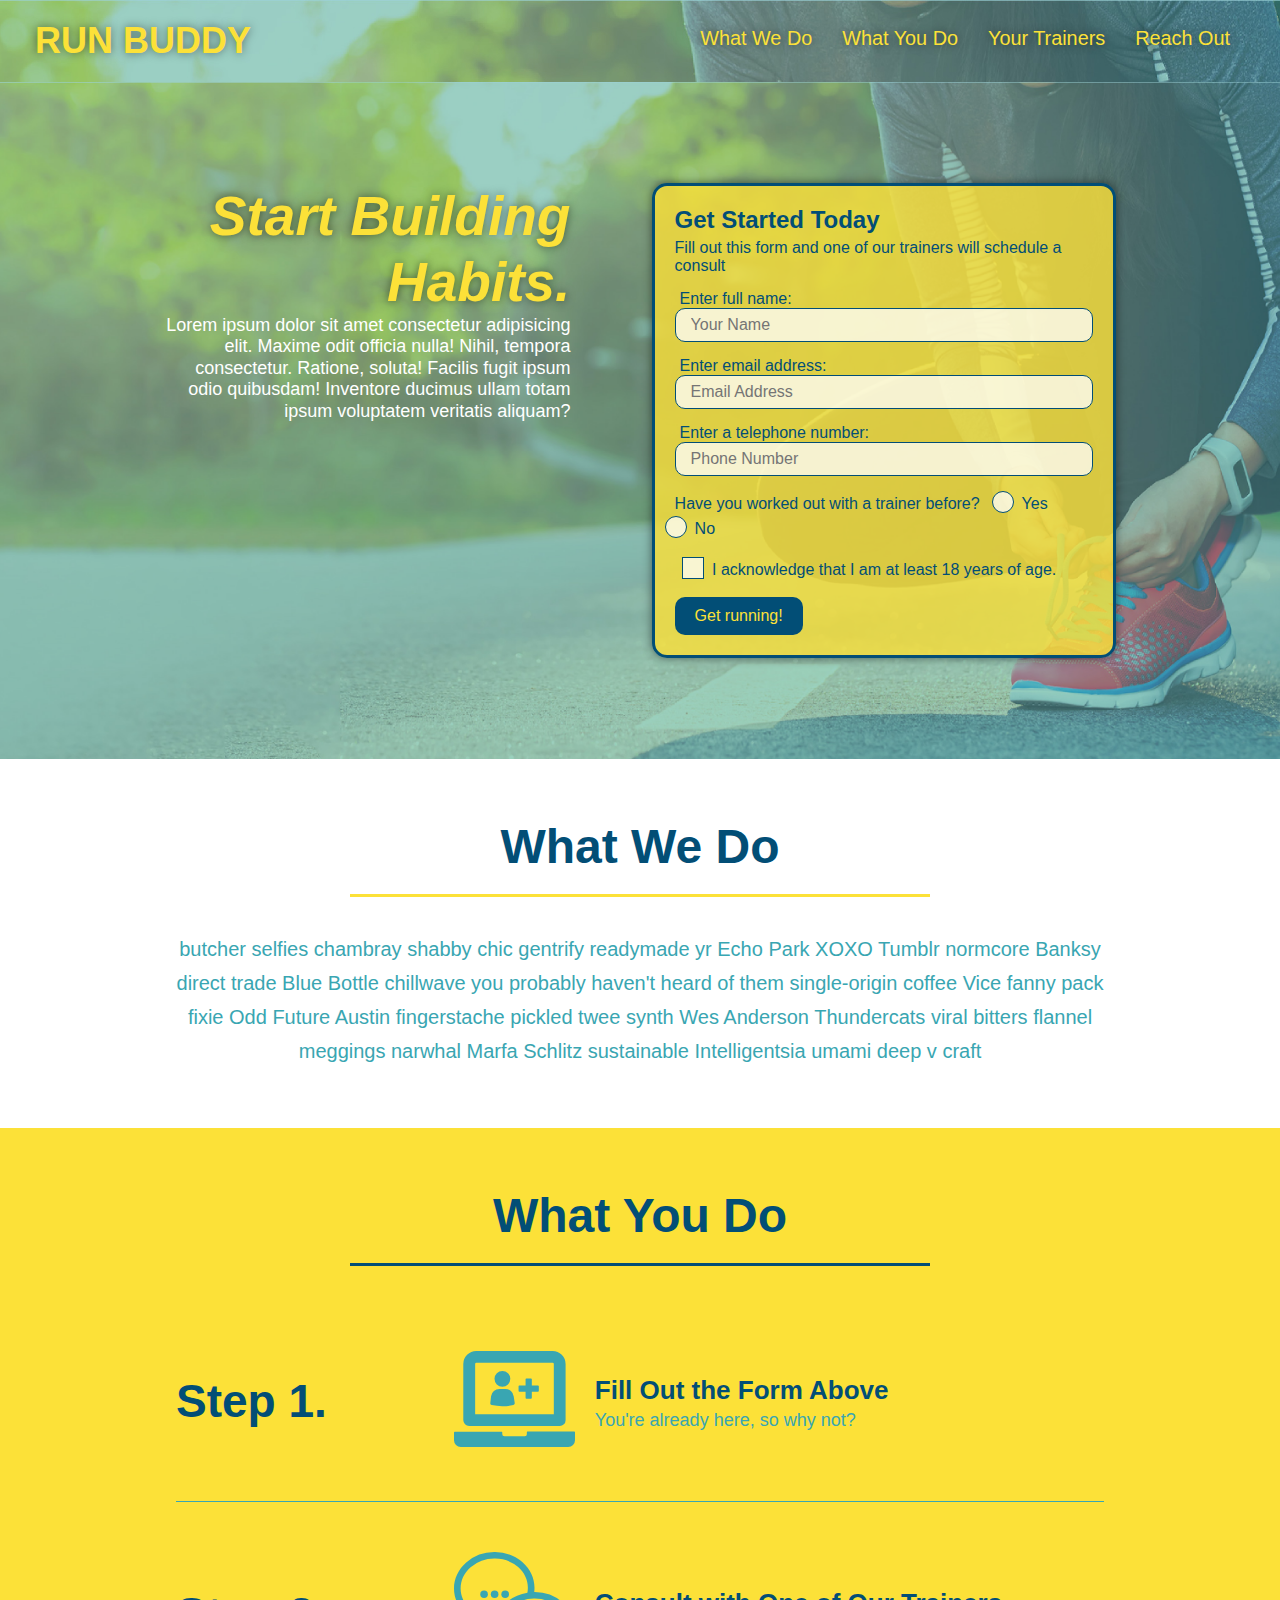
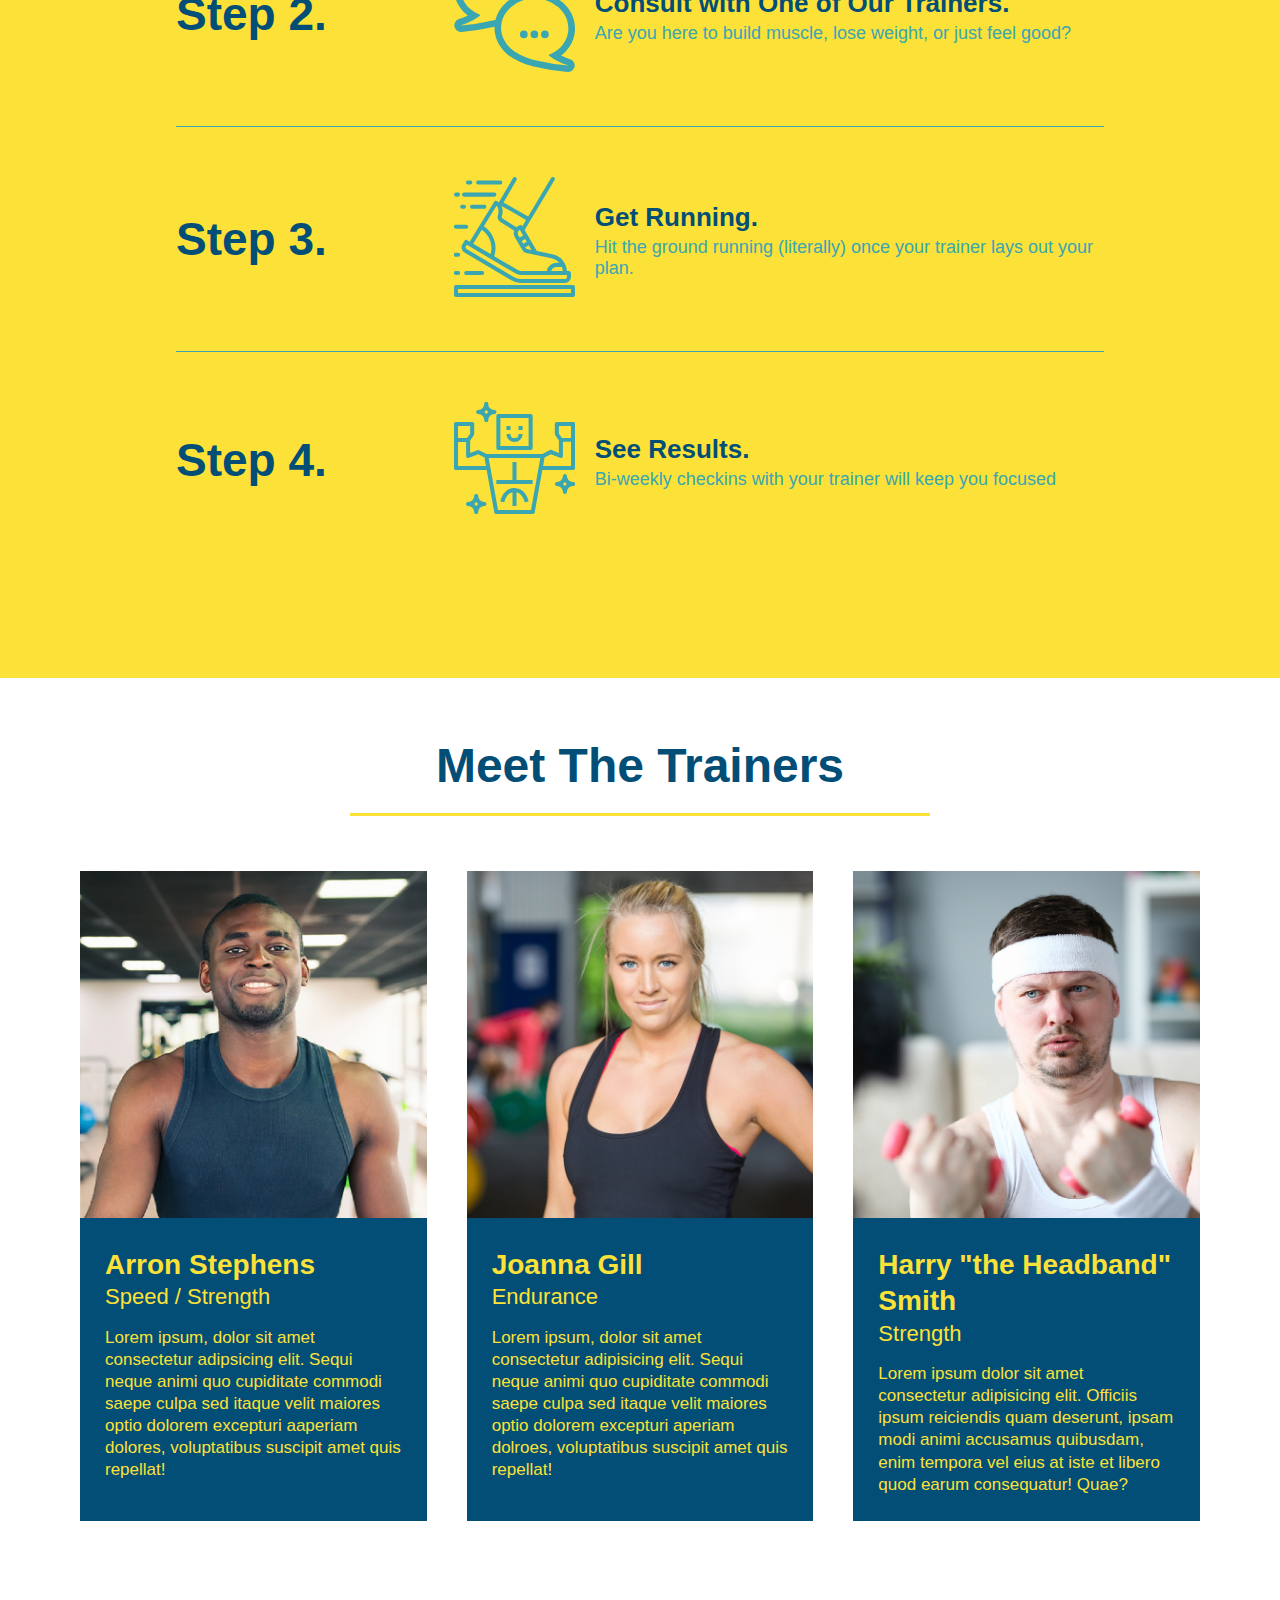
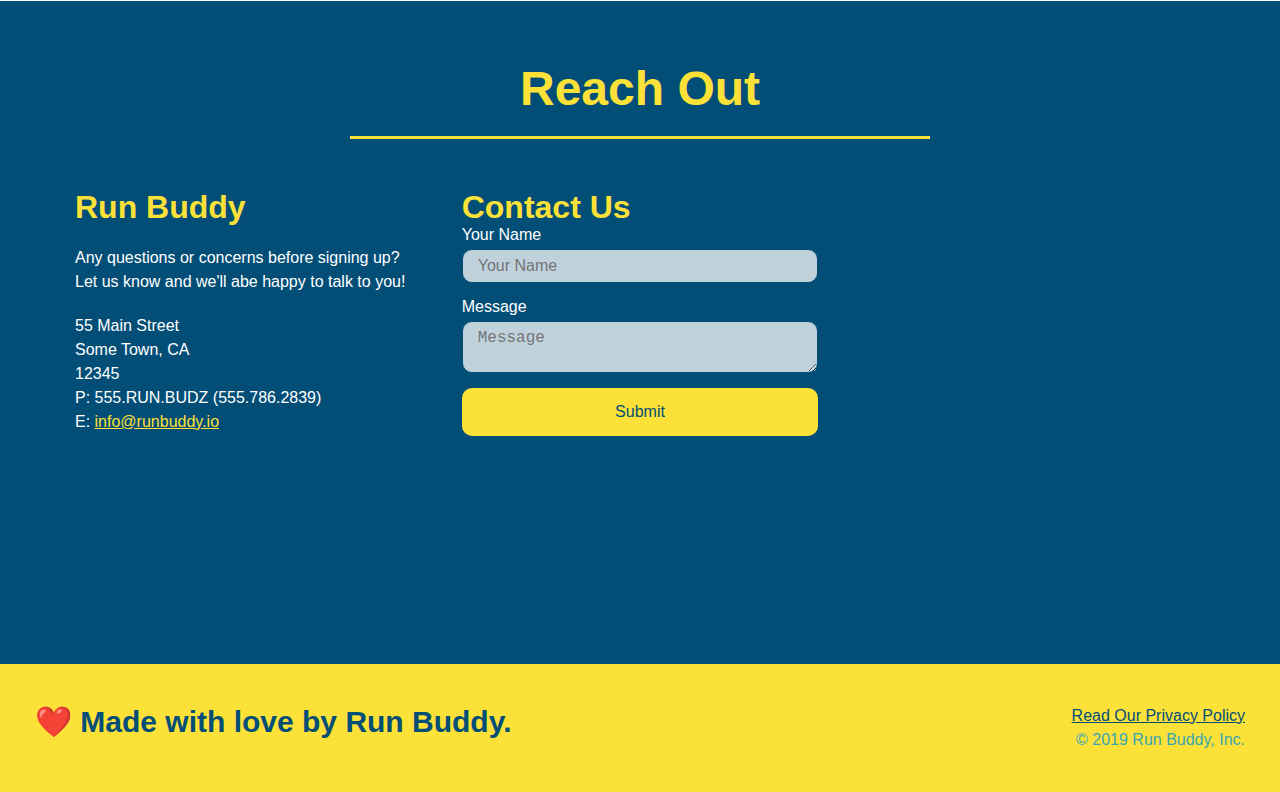
<file: index.html>
<!DOCTYPE html>
<html lang="en">
    <head>
        <meta charset="UTF-8" />
        <meta name="viewport" content="width=device-width, initial-scale=1.0" />
        <title>Run Buddy</title>
        <link rel="stylesheet" href="./assets/css/style.css" />
    </head>
    <body>
        <!--navigation-->
        <header>    
            <h1>
                <a href="/">RUN BUDDY</a>
            </h1>
            <nav>
                <!--Unordered list element-->
                <ul>
                    <!--List item element-->
                    <li>
                        <!--Anchor element-->
                        <a href="#what-we-do">What We Do</a>
                    </li>
                    <li>
                        <a href="#what-you-do">What You Do</a>
                    </li>
                    <li>
                        <a href="#your-trainers">Your Trainers</a>
                    </li>
                    <li>
                        <a href="#reach-out">Reach Out</a>
                    </li>
                </ul>
            </nav>
        </header>

        <!--hero/jumbotron-->
        <section class="hero">
            <div class="hero-cta">
                <h2>Start Building Habits.</h2>
                <p>
                    Lorem ipsum dolor sit amet consectetur adipisicing elit. Maxime odit officia nulla! Nihil, tempora consectetur. Ratione, soluta! Facilis fugit ipsum odio quibusdam! Inventore ducimus ullam totam ipsum voluptatem veritatis aliquam?
                </p>
            </div>
            <div class="hero-form">
                <h3>Get Started Today</h3>
                <p>Fill out this form and one of our trainers will schedule a consult</p>
            <!--Add form element-->
                <form>
                    <label for="name">Enter full name:</label>
                    <input type="text" placeholder="Your Name" name="name" id="name" class="form-input" />
                    <label for="email"> Enter email address:</label>
                    <input type="text" placeholder="Email Address" name="email" id="email" class="form-input" />
                    <label for="phone"> Enter a telephone number:</label>
                    <input type="text" placeholder="Phone Number" name="phone" id="phone" class="form-input" />
                    <p>
                        Have you worked out with a trainer before?
                        <span class="radio-wrapper">
                            <input type="radio" name="trainer-confirm" id="trainer-yes" />
                            <label for="trainer-yes">Yes</label>
                        </span>
                        <span class="radio-wrapper">
                            <input type="radio" name="trainer-confirm" id="trainer-no" />
                            <label for="trainer-no">No</label>
                        </span>
                    </p>
                    <p>
                        <span class="checkbox-wrapper">
                            <input type="checkbox" name="age-confirm" id="checkbox" />
                            <label for="checkbox">I acknowledge that I am at least 18 years of age.</label>
                        </span>
                    </p>
                    <button type="submit">
                        Get running!
                    </button>
                </form>
            </div>
        </section>
        <!--end hero-->

        <!--"what we do" section-->
        <section id="what-we-do" class="intro">
            <div class="flex-row">
                <h2 class="section-title primary-border">
                    What We Do
                </h2>
            </div>
            <div class="flex-row">
                <p>
                    butcher selfies chambray shabby chic gentrify readymade yr Echo Park XOXO Tumblr normcore Banksy direct trade Blue Bottle chillwave you probably haven't heard of them single-origin coffee Vice fanny pack fixie Odd Future Austin fingerstache pickled twee synth Wes Anderson Thundercats viral bitters flannel meggings narwhal Marfa Schlitz sustainable Intelligentsia umami deep v craft
                </p>
            </div>
        </section>

        <!--"what you do" section-->
        <section id="what-you-do" class="steps">
            <div class="flex-row">
                <h2 class="section-title secondary-border">
                    What You Do
                </h2>
            </div>

            <div class="step">
                <!-- insert this img element -->
                <h3>Step 1.</h3>
                <div class="step-info">
                    <div class="step-img">
                        <img src="./01-04-svgs/step-1.svg" alt="" />
                    </div>
                    <div class="step-text">
                        <h4>Fill Out the Form Above</h4>
                        <p>You're already here, so why not?</p>
                    </div>
                </div>
            </div>

            <div class="step">
                <h3>Step 2.</h3>
                <div class="step-info">
                    <div class="step-img">
                        <img src="./01-04-svgs/step-2.svg" alt="" />
                    </div>
                    <div class="step-text">
                        <h4>Consult with One of Our Trainers.</h4>
                        <p>Are you here to build muscle, lose weight, or just feel good?</p>
                    </div>
                </div>
            </div>

            <div class="step">
                <h3>Step 3.</h3>
                <div class="step-info">
                    <div class="step-img">
                        <img src="./01-04-svgs/step-3.svg" alt="" />
                    </div>
                    <div class="step-text">
                        <h4>Get Running.</h4>
                        <p>Hit the ground running (literally) once your trainer lays out your plan.</p>
                    </div>
                </div>
            </div>

            <div class="step">
                <h3>Step 4.</h3>
                <div class="step-info">
                    <div class="step-img">
                        <img src="./01-04-svgs/step-4.svg" alt="" />
                    </div>
                    <div class="step-text">
                        <h4>See Results.</h4>
                        <p>Bi-weekly checkins with your trainer will keep you focused</p>
                    </div>
                </div>
            </div>
        </section>

        <!--"meet the trainers" section-->
        <section id="your-trainers">
            <div class="flex-row">
                <h2 class="section-title primary-border">
                Meet The Trainers
                </h2>
            </div>
            <div class="trainers">
                <article class="trainer">
                    <img src="./assets/css/01-05-trainers/trainer-1.jpg" alt="Arron Stephens in his workout clothes, ready to pump iron" />
                    <div class="trainer-bio">
                        <h3 class="trainer-name">Arron Stephens</h3>
                        <h4 class="trainer-role">Speed / Strength</h4>
                        <p>
                            Lorem ipsum, dolor sit amet consectetur adipsicing elit. Sequi neque animi quo cupiditate commodi saepe culpa sed itaque velit maiores optio dolorem excepturi aaperiam dolores, voluptatibus suscipit amet quis repellat! 
                        </p>
                    </div>
                </article>
            <!-- second trainer bio -->
                <article class="trainer">
                    <img src="./assets/css/01-05-trainers/trainer-2.jpg" alt="Joanna Gill cooling off after a workout" />
                    <div class="trainer-bio">
                        <h3 class="trainer-name">Joanna Gill</h3>
                        <h4 class="trainer-role">Endurance</h4>
                        <p>
                            Lorem ipsum, dolor sit amet consectetur adipisicing elit. Sequi neque animi quo cupiditate commodi saepe culpa sed itaque velit maiores optio dolorem excepturi aperiam dolroes, voluptatibus suscipit amet quis repellat!
                      </p>
                   </div>
               </article>

            <!-- third trainer bio -->
               <article class="trainer">
                    <img src="./assets/css/01-05-trainers/trainer-3.jpg" alt="Harry Smith wearing a headband and lifting comically small pink weights" />
                    <div class="trainer-bio">
                        <h3 class="trainer-name">Harry "the Headband" Smith</h3>
                        <h4 class="trainer-role">Strength</h4>
                        <p>
                            Lorem ipsum dolor sit amet consectetur adipisicing elit. Officiis ipsum reiciendis quam deserunt, ipsam modi animi accusamus quibusdam, enim tempora vel eius at iste et libero quod earum consequatur! Quae?
                        </p>
                    </div>
                </article>
            </div>    
        </section>

        <!--"reach out" section-->
        <section id="reach-out" class="contact">
            <div class="flex-row">
                <h2 class="section-title secondary-border">
                    Reach Out
                </h2>
            </div>
            <div class="contact-info">
                <div>
                    <h3>Run Buddy</h3>
                    <p>
                        Any questions or concerns before signing up?
                        <br />
                        Let us know and we'll abe happy to talk to you!
                    </p>
                
                    <address>
                        55 Main Street <br />
                        Some Town, CA <br />
                        12345<br />
                        P: 555.RUN.BUDZ (555.786.2839)<br/>
                        E: <a href="mailto:info@runbuddy.io">info@runbuddy.io</a>
                    </address>

                </div>
            
                <div class="contact-form">
                    <h3> Contact Us</h3>
                    <form>
                        <label for="contact-name">Your Name</label>
                        <input type="text" id="contact-name" placeholder="Your Name" />

                        <label for="contact-message">Message</label>
                        <textarea id="contact-message" placeholder="Message"></textarea>
                        
                        <button type="submit">Submit</button>
                    </form>
                </div>
            
                <iframe 
                    src="https://www.google.com/maps/embed?pb=!1m18!1m12!1m3!1d3158.5771306270094!2d-122.40108558422676!3d37.65914457978058!2m3!1f0!2f0!3f0!3m2!1i1024!2i768!4f13.1!3m3!1m2!1s0x808f785379518095%3A0x3046f2c17733cf8b!2sBuilding%2084%2C%20681%20Gateway%20Blvd%2C%20South%20San%20Francisco%2C%20CA%2094080!5e0!3m2!1sen!2sus!4v1648016656452!5m2!1sen!2sus"
                    style="border:0;"
                    allowfullscreen=""
                    loading="lazy"></iframe>
            
                
            </div>    
        </section>

        <!--footer-->
        <footer>
            <h2>❤️ Made with love by Run Buddy.</h2>
            <div>
                <a href="./privacy-policy.html">Read Our Privacy Policy</a><br />
                &copy; 2019 Run Buddy, Inc.
            </div>
        </footer>

    </body>
</html>
</file>
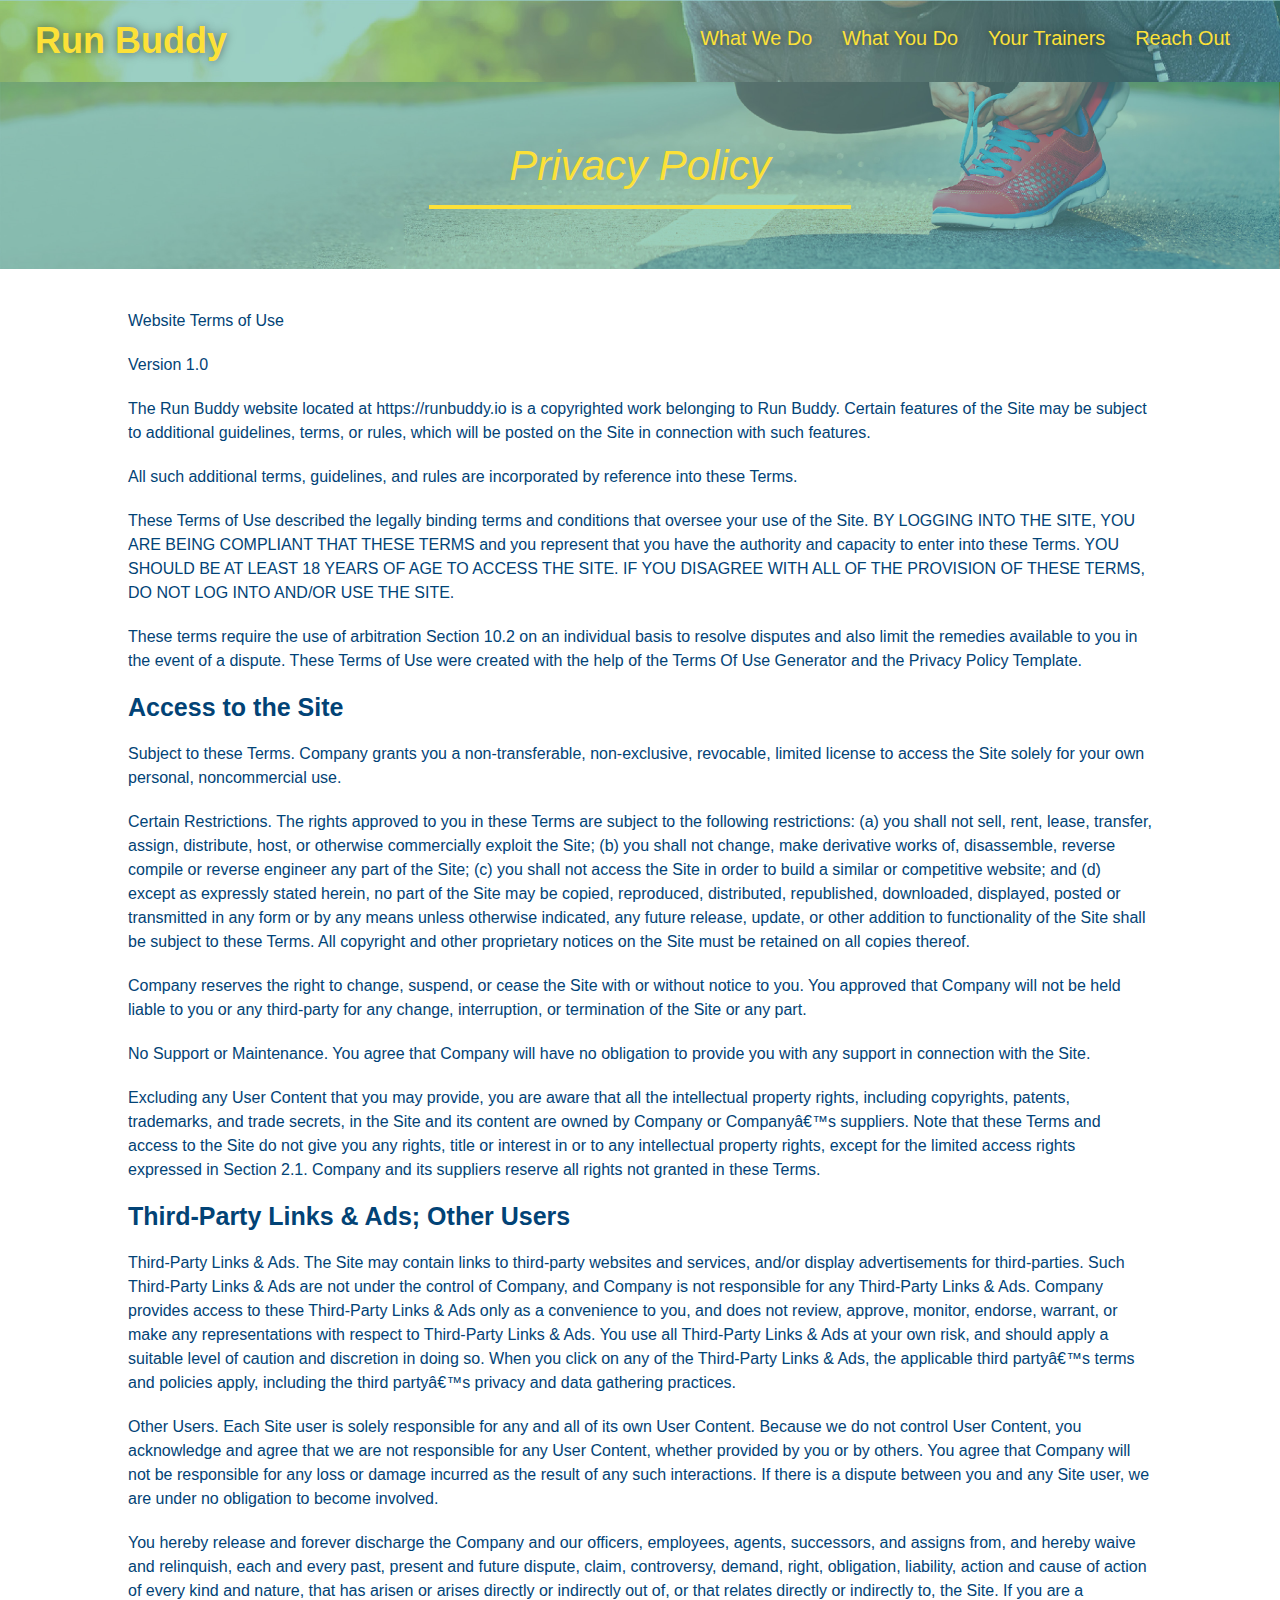
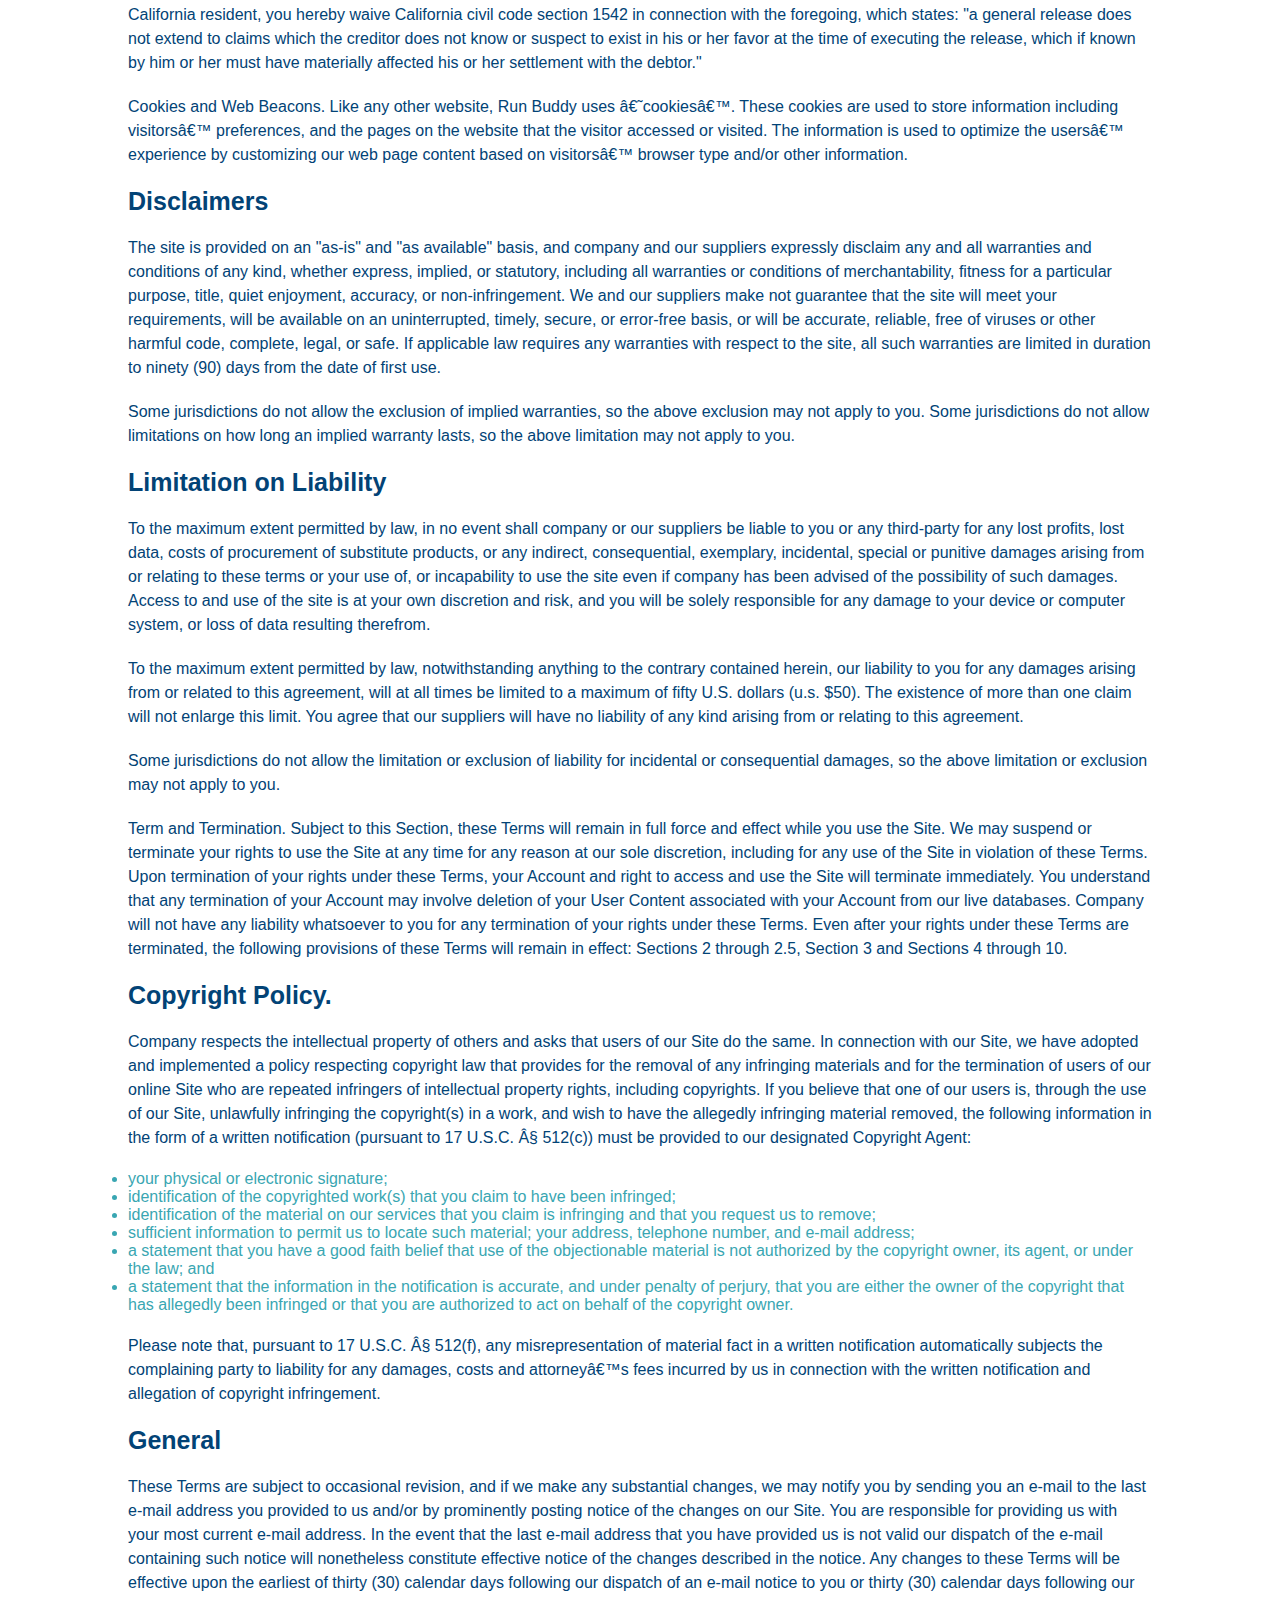
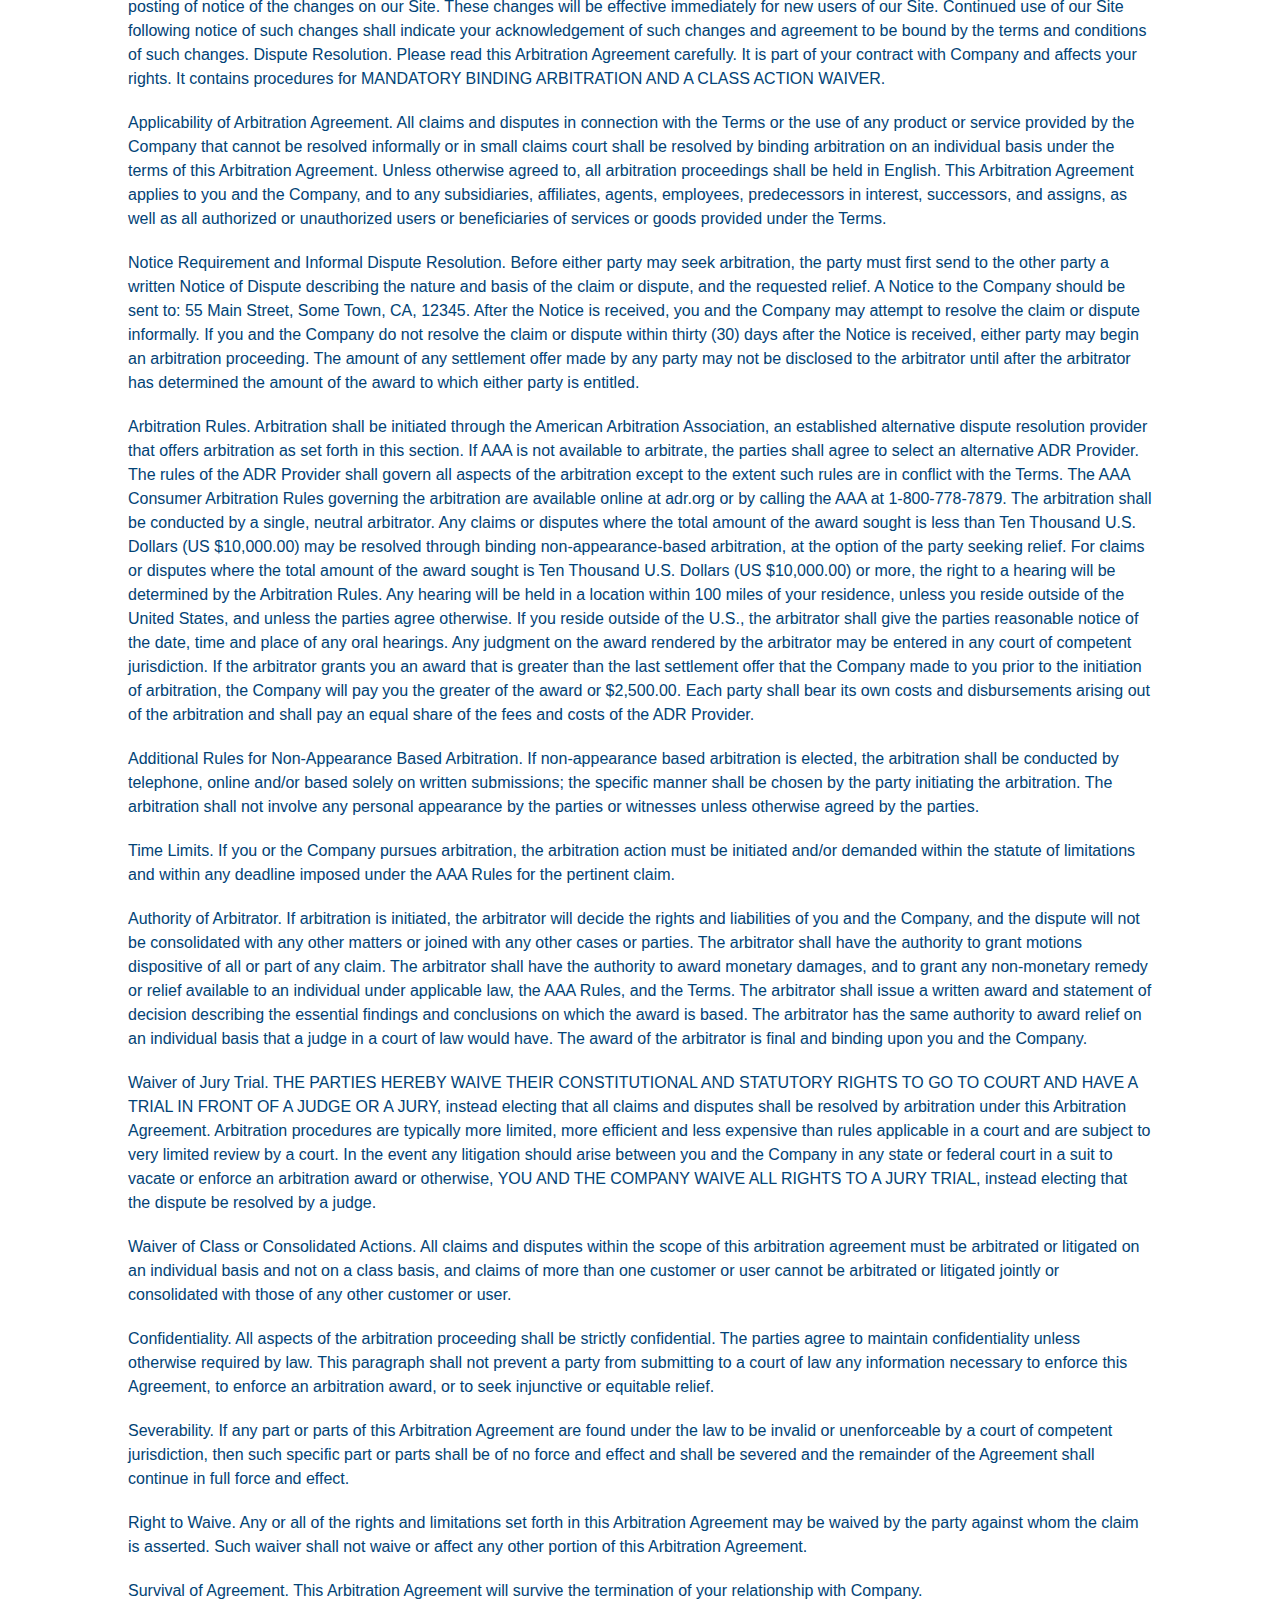
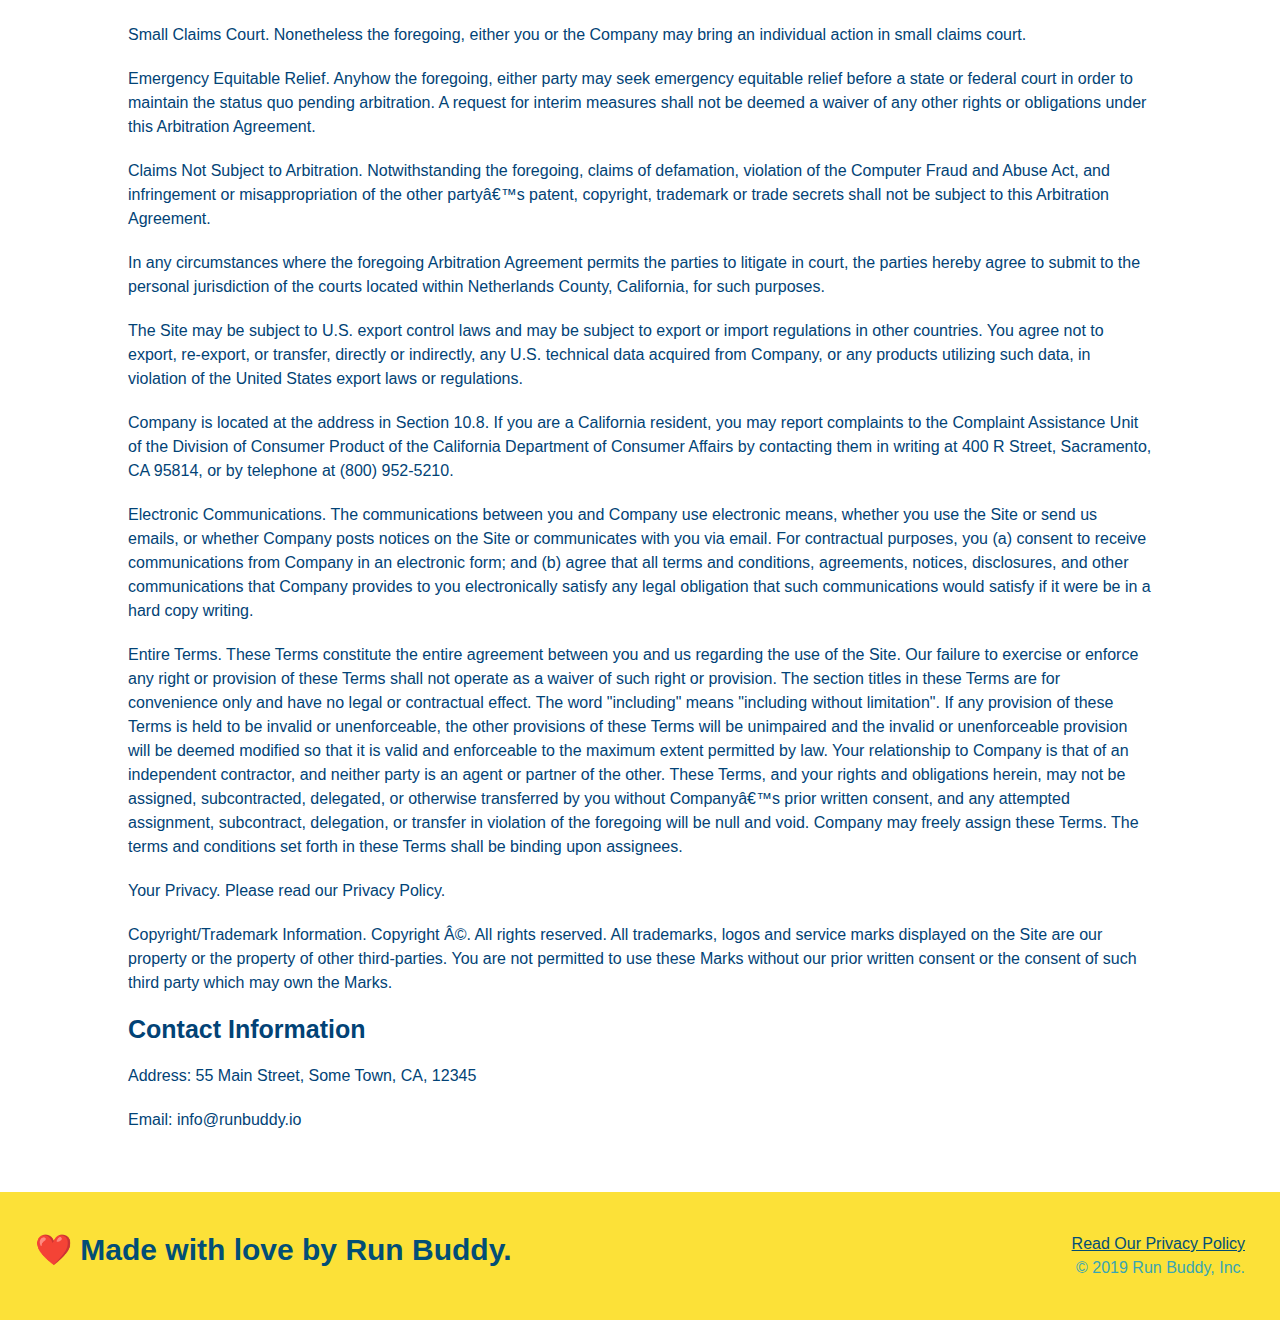
<file: privacy-policy.html>
<!DOCTYPE html>
<html lang="en">
    <head>
        <meta charset="UTF-8">
        <meta name="viewport" content="width=device-width, initial-scale=1.0" />
        <title>Privacy Policy - Run Buddy</title>
        <link rel="stylesheet" href="./assets/css/style.css" />
        <link rel="stylesheet" href="./assets/css/secondary-style.css" />
    </head>
    <body>
        <header>
            <h1>
              <a href="/">Run Buddy</a>
            </h1>
            <nav>
                <ul>
                    <li>
                        <a href="./index.html#what-we-do">What We Do</a>
                    </li>
                    <li>
                        <a href="./index.html#what-you-do">What You Do</a>
                    </li>
                    <li>
                        <a href="./index.html#your-trainers">Your Trainers</a>
                    </li>
                    <li>
                        <a href="./index.html#reach-out">Reach Out</a>
                    </li>
                </ul>
            </nav>
        </header>
        <section class="hero">
            <h2 class="page-title">
                Privacy Policy
            </h2>
        </section>
        <article class="secondary-content">
            <p>
                Website Terms of Use
              </p>
        
              <p>
                Version 1.0
              </p>
        
              <p>
                The Run Buddy website located at https://runbuddy.io is a copyrighted work belonging to Run Buddy. Certain
                features of the Site may be subject to additional guidelines, terms, or rules, which will be posted on the Site
                in connection with such features.
              </p>
        
              <p>
                All such additional terms, guidelines, and rules are incorporated by reference into these Terms.
              </p>
        
              <p>
                These Terms of Use described the legally binding terms and conditions that oversee your use of the Site. BY
                LOGGING INTO THE SITE, YOU ARE BEING COMPLIANT THAT THESE TERMS and you represent that you have the authority
                and capacity to enter into these Terms. YOU SHOULD BE AT LEAST 18 YEARS OF AGE TO ACCESS THE SITE. IF YOU
                DISAGREE WITH ALL OF THE PROVISION OF THESE TERMS, DO NOT LOG INTO AND/OR USE THE SITE.
              </p>
        
              <p>
                These terms require the use of arbitration Section 10.2 on an individual basis to resolve disputes and also
                limit the remedies available to you in the event of a dispute. These Terms of Use were created with the help of
                the Terms Of Use Generator and the Privacy Policy Template.
              </p>
        
              <h3>
                Access to the Site
              </h3>
        
              <p>
                Subject to these Terms. Company grants you a non-transferable, non-exclusive, revocable, limited license to
                access the Site solely for your own personal, noncommercial use.
              </p>
        
              <p>
                Certain Restrictions. The rights approved to you in these Terms are subject to the following restrictions: (a)
                you shall not sell, rent, lease, transfer, assign, distribute, host, or otherwise commercially exploit the Site;
                (b) you shall not change, make derivative works of, disassemble, reverse compile or reverse engineer any part of
                the Site; (c) you shall not access the Site in order to build a similar or competitive website; and (d) except
                as expressly stated herein, no part of the Site may be copied, reproduced, distributed, republished, downloaded,
                displayed, posted or transmitted in any form or by any means unless otherwise indicated, any future release,
                update, or other addition to functionality of the Site shall be subject to these Terms. All copyright and other
                proprietary notices on the Site must be retained on all copies thereof.
              </p>
        
              <p>
                Company reserves the right to change, suspend, or cease the Site with or without notice to you. You approved
                that Company will not be held liable to you or any third-party for any change, interruption, or termination of
                the Site or any part.
              </p>
        
              <p>
                No Support or Maintenance. You agree that Company will have no obligation to provide you with any support in
                connection with the Site.
              </p>
        
              <p>
                Excluding any User Content that you may provide, you are aware that all the intellectual property rights,
                including copyrights, patents, trademarks, and trade secrets, in the Site and its content are owned by Company
                or Companyâ€™s suppliers. Note that these Terms and access to the Site do not give you any rights, title or
                interest in or to any intellectual property rights, except for the limited access rights expressed in Section
                2.1. Company and its suppliers reserve all rights not granted in these Terms.
              </p>
        
              <h3>
                Third-Party Links & Ads; Other Users
              </h3>
        
              <p>
                Third-Party Links & Ads. The Site may contain links to third-party websites and services, and/or display
                advertisements for third-parties. Such Third-Party Links & Ads are not under the control of Company, and Company
                is not responsible for any Third-Party Links & Ads. Company provides access to these Third-Party Links & Ads
                only as a convenience to you, and does not review, approve, monitor, endorse, warrant, or make any
                representations with respect to Third-Party Links & Ads. You use all Third-Party Links & Ads at your own risk,
                and should apply a suitable level of caution and discretion in doing so. When you click on any of the
                Third-Party Links & Ads, the applicable third partyâ€™s terms and policies apply, including the third partyâ€™s
                privacy and data gathering practices.
              </p>
        
              <p>
                Other Users. Each Site user is solely responsible for any and all of its own User Content. Because we do not
                control User Content, you acknowledge and agree that we are not responsible for any User Content, whether
                provided by you or by others. You agree that Company will not be responsible for any loss or damage incurred as
                the result of any such interactions. If there is a dispute between you and any Site user, we are under no
                obligation to become involved.
              </p>
        
              <p>
                You hereby release and forever discharge the Company and our officers, employees, agents, successors, and
                assigns from, and hereby waive and relinquish, each and every past, present and future dispute, claim,
                controversy, demand, right, obligation, liability, action and cause of action of every kind and nature, that has
                arisen or arises directly or indirectly out of, or that relates directly or indirectly to, the Site. If you are
                a California resident, you hereby waive California civil code section 1542 in connection with the foregoing,
                which states: "a general release does not extend to claims which the creditor does not know or suspect to exist
                in his or her favor at the time of executing the release, which if known by him or her must have materially
                affected his or her settlement with the debtor."
              </p>
        
              <p>
                Cookies and Web Beacons. Like any other website, Run Buddy uses â€˜cookiesâ€™. These cookies are used to store
                information including visitorsâ€™ preferences, and the pages on the website that the visitor accessed or visited.
                The information is used to optimize the usersâ€™ experience by customizing our web page content based on visitorsâ€™
                browser type and/or other information.
              </p>
        
              <h3>
                Disclaimers
              </h3>
        
              <p>
                The site is provided on an "as-is" and "as available" basis, and company and our suppliers expressly disclaim
                any and all warranties and conditions of any kind, whether express, implied, or statutory, including all
                warranties or conditions of merchantability, fitness for a particular purpose, title, quiet enjoyment, accuracy,
                or non-infringement. We and our suppliers make not guarantee that the site will meet your requirements, will be
                available on an uninterrupted, timely, secure, or error-free basis, or will be accurate, reliable, free of
                viruses or other harmful code, complete, legal, or safe. If applicable law requires any warranties with respect
                to the site, all such warranties are limited in duration to ninety (90) days from the date of first use.
              </p>
        
              <p>
                Some jurisdictions do not allow the exclusion of implied warranties, so the above exclusion may not apply to
                you. Some jurisdictions do not allow limitations on how long an implied warranty lasts, so the above limitation
                may not apply to you.
              </p>
        
              <h3>
                Limitation on Liability
              </h3>
        
              <p>
                To the maximum extent permitted by law, in no event shall company or our suppliers be liable to you or any
                third-party for any lost profits, lost data, costs of procurement of substitute products, or any indirect,
                consequential, exemplary, incidental, special or punitive damages arising from or relating to these terms or
                your use of, or incapability to use the site even if company has been advised of the possibility of such
                damages. Access to and use of the site is at your own discretion and risk, and you will be solely responsible
                for any damage to your device or computer system, or loss of data resulting therefrom.
              </p>
        
              <p>
                To the maximum extent permitted by law, notwithstanding anything to the contrary contained herein, our liability
                to you for any damages arising from or related to this agreement, will at all times be limited to a maximum of
                fifty U.S. dollars (u.s. $50). The existence of more than one claim will not enlarge this limit. You agree that
                our suppliers will have no liability of any kind arising from or relating to this agreement.
              </p>
        
              <p>
                Some jurisdictions do not allow the limitation or exclusion of liability for incidental or consequential
                damages, so the above limitation or exclusion may not apply to you.
              </p>
        
              <p>
                Term and Termination. Subject to this Section, these Terms will remain in full force and effect while you use
                the Site. We may suspend or terminate your rights to use the Site at any time for any reason at our sole
                discretion, including for any use of the Site in violation of these Terms. Upon termination of your rights under
                these Terms, your Account and right to access and use the Site will terminate immediately. You understand that
                any termination of your Account may involve deletion of your User Content associated with your Account from our
                live databases. Company will not have any liability whatsoever to you for any termination of your rights under
                these Terms. Even after your rights under these Terms are terminated, the following provisions of these Terms
                will remain in effect: Sections 2 through 2.5, Section 3 and Sections 4 through 10.
              </p>
        
              <h3>
                Copyright Policy.
              </h3>
        
              <p>
                Company respects the intellectual property of others and asks that users of our Site do the same. In connection
                with our Site, we have adopted and implemented a policy respecting copyright law that provides for the removal
                of any infringing materials and for the termination of users of our online Site who are repeated infringers of
                intellectual property rights, including copyrights. If you believe that one of our users is, through the use of
                our Site, unlawfully infringing the copyright(s) in a work, and wish to have the allegedly infringing material
                removed, the following information in the form of a written notification (pursuant to 17 U.S.C. Â§ 512(c)) must
                be provided to our designated Copyright Agent:
              </p>
        
              <ul>
                <li>
                  your physical or electronic signature;
                </li>
                <li>
                  identification of the copyrighted work(s) that you claim to have been infringed;
                </li>
                <li>
                  identification of the material on our services that you claim is infringing and that you request us to remove;
                </li>
                <li>
                  sufficient information to permit us to locate such material; your address, telephone number, and e-mail
                  address;
                </li>
                <li>
                  a statement that you have a good faith belief that use of the objectionable material is not authorized by the
                  copyright owner, its agent, or under the law; and
                </li>
                <li>
                  a statement that the information in the notification is accurate, and under penalty of perjury, that you are
                  either the owner of the copyright that has allegedly been infringed or that you are authorized to act on
                  behalf of the copyright owner.
                </li>
              </ul>
        
              <p>
                Please note that, pursuant to 17 U.S.C. Â§ 512(f), any misrepresentation of material fact in a written
                notification automatically subjects the complaining party to liability for any damages, costs and attorneyâ€™s
                fees incurred by us in connection with the written notification and allegation of copyright infringement.
              </p>
        
              <h3>
                General
              </h3>
        
              <p>
                These Terms are subject to occasional revision, and if we make any substantial changes, we may notify you by
                sending you an e-mail to the last e-mail address you provided to us and/or by prominently posting notice of the
                changes on our Site. You are responsible for providing us with your most current e-mail address. In the event
                that the last e-mail address that you have provided us is not valid our dispatch of the e-mail containing such
                notice will nonetheless constitute effective notice of the changes described in the notice. Any changes to these
                Terms will be effective upon the earliest of thirty (30) calendar days following our dispatch of an e-mail
                notice to you or thirty (30) calendar days following our posting of notice of the changes on our Site. These
                changes will be effective immediately for new users of our Site. Continued use of our Site following notice of
                such changes shall indicate your acknowledgement of such changes and agreement to be bound by the terms and
                conditions of such changes. Dispute Resolution. Please read this Arbitration Agreement carefully. It is part of
                your contract with Company and affects your rights. It contains procedures for MANDATORY BINDING ARBITRATION AND
                A CLASS ACTION WAIVER.
              </p>
        
              <p>
                Applicability of Arbitration Agreement. All claims and disputes in connection with the Terms or the use of any
                product or service provided by the Company that cannot be resolved informally or in small claims court shall be
                resolved by binding arbitration on an individual basis under the terms of this Arbitration Agreement. Unless
                otherwise agreed to, all arbitration proceedings shall be held in English. This Arbitration Agreement applies to
                you and the Company, and to any subsidiaries, affiliates, agents, employees, predecessors in interest,
                successors, and assigns, as well as all authorized or unauthorized users or beneficiaries of services or goods
                provided under the Terms.
              </p>
        
              <p>
                Notice Requirement and Informal Dispute Resolution. Before either party may seek arbitration, the party must
                first send to the other party a written Notice of Dispute describing the nature and basis of the claim or
                dispute, and the requested relief. A Notice to the Company should be sent to: 55 Main Street, Some Town, CA,
                12345. After the Notice is received, you and the Company may attempt to resolve the claim or dispute informally.
                If you and the Company do not resolve the claim or dispute within thirty (30) days after the Notice is received,
                either party may begin an arbitration proceeding. The amount of any settlement offer made by any party may not
                be disclosed to the arbitrator until after the arbitrator has determined the amount of the award to which either
                party is entitled.
              </p>
        
              <p>
                Arbitration Rules. Arbitration shall be initiated through the American Arbitration Association, an established
                alternative dispute resolution provider that offers arbitration as set forth in this section. If AAA is not
                available to arbitrate, the parties shall agree to select an alternative ADR Provider. The rules of the ADR
                Provider shall govern all aspects of the arbitration except to the extent such rules are in conflict with the
                Terms. The AAA Consumer Arbitration Rules governing the arbitration are available online at adr.org or by
                calling the AAA at 1-800-778-7879. The arbitration shall be conducted by a single, neutral arbitrator. Any
                claims or disputes where the total amount of the award sought is less than Ten Thousand U.S. Dollars (US
                $10,000.00) may be resolved through binding non-appearance-based arbitration, at the option of the party seeking
                relief. For claims or disputes where the total amount of the award sought is Ten Thousand U.S. Dollars (US
                $10,000.00) or more, the right to a hearing will be determined by the Arbitration Rules. Any hearing will be
                held in a location within 100 miles of your residence, unless you reside outside of the United States, and
                unless the parties agree otherwise. If you reside outside of the U.S., the arbitrator shall give the parties
                reasonable notice of the date, time and place of any oral hearings. Any judgment on the award rendered by the
                arbitrator may be entered in any court of competent jurisdiction. If the arbitrator grants you an award that is
                greater than the last settlement offer that the Company made to you prior to the initiation of arbitration, the
                Company will pay you the greater of the award or $2,500.00. Each party shall bear its own costs and
                disbursements arising out of the arbitration and shall pay an equal share of the fees and costs of the ADR
                Provider.
              </p>
        
              <p>
                Additional Rules for Non-Appearance Based Arbitration. If non-appearance based arbitration is elected, the
                arbitration shall be conducted by telephone, online and/or based solely on written submissions; the specific
                manner shall be chosen by the party initiating the arbitration. The arbitration shall not involve any personal
                appearance by the parties or witnesses unless otherwise agreed by the parties.
              </p>
        
              <p>
                Time Limits. If you or the Company pursues arbitration, the arbitration action must be initiated and/or demanded
                within the statute of limitations and within any deadline imposed under the AAA Rules for the pertinent claim.
              </p>
        
              <p>
                Authority of Arbitrator. If arbitration is initiated, the arbitrator will decide the rights and liabilities of
                you and the Company, and the dispute will not be consolidated with any other matters or joined with any other
                cases or parties. The arbitrator shall have the authority to grant motions dispositive of all or part of any
                claim. The arbitrator shall have the authority to award monetary damages, and to grant any non-monetary remedy
                or relief available to an individual under applicable law, the AAA Rules, and the Terms. The arbitrator shall
                issue a written award and statement of decision describing the essential findings and conclusions on which the
                award is based. The arbitrator has the same authority to award relief on an individual basis that a judge in a
                court of law would have. The award of the arbitrator is final and binding upon you and the Company.
              </p>
        
              <p>
                Waiver of Jury Trial. THE PARTIES HEREBY WAIVE THEIR CONSTITUTIONAL AND STATUTORY RIGHTS TO GO TO COURT AND HAVE
                A TRIAL IN FRONT OF A JUDGE OR A JURY, instead electing that all claims and disputes shall be resolved by
                arbitration under this Arbitration Agreement. Arbitration procedures are typically more limited, more efficient
                and less expensive than rules applicable in a court and are subject to very limited review by a court. In the
                event any litigation should arise between you and the Company in any state or federal court in a suit to vacate
                or enforce an arbitration award or otherwise, YOU AND THE COMPANY WAIVE ALL RIGHTS TO A JURY TRIAL, instead
                electing that the dispute be resolved by a judge.
              </p>
        
              <p>
                Waiver of Class or Consolidated Actions. All claims and disputes within the scope of this arbitration agreement
                must be arbitrated or litigated on an individual basis and not on a class basis, and claims of more than one
                customer or user cannot be arbitrated or litigated jointly or consolidated with those of any other customer or
                user.
              </p>
        
              <p>
                Confidentiality. All aspects of the arbitration proceeding shall be strictly confidential. The parties agree to
                maintain confidentiality unless otherwise required by law. This paragraph shall not prevent a party from
                submitting to a court of law any information necessary to enforce this Agreement, to enforce an arbitration
                award, or to seek injunctive or equitable relief.
              </p>
        
              <p>
                Severability. If any part or parts of this Arbitration Agreement are found under the law to be invalid or
                unenforceable by a court of competent jurisdiction, then such specific part or parts shall be of no force and
                effect and shall be severed and the remainder of the Agreement shall continue in full force and effect.
              </p>
        
              <p>
                Right to Waive. Any or all of the rights and limitations set forth in this Arbitration Agreement may be waived
                by the party against whom the claim is asserted. Such waiver shall not waive or affect any other portion of this
                Arbitration Agreement.
              </p>
        
              <p>
                Survival of Agreement. This Arbitration Agreement will survive the termination of your relationship with
                Company.
              </p>
        
              <p>
                Small Claims Court. Nonetheless the foregoing, either you or the Company may bring an individual action in small
                claims court.
              </p>
        
              <p>
                Emergency Equitable Relief. Anyhow the foregoing, either party may seek emergency equitable relief before a
                state or federal court in order to maintain the status quo pending arbitration. A request for interim measures
                shall not be deemed a waiver of any other rights or obligations under this Arbitration Agreement.
              </p>
        
              <p>
                Claims Not Subject to Arbitration. Notwithstanding the foregoing, claims of defamation, violation of the
                Computer Fraud and Abuse Act, and infringement or misappropriation of the other partyâ€™s patent, copyright,
                trademark or trade secrets shall not be subject to this Arbitration Agreement.
              </p>
        
              <p>
                In any circumstances where the foregoing Arbitration Agreement permits the parties to litigate in court, the
                parties hereby agree to submit to the personal jurisdiction of the courts located within Netherlands County,
                California, for such purposes.
              </p>
        
              <p>
                The Site may be subject to U.S. export control laws and may be subject to export or import regulations in other
                countries. You agree not to export, re-export, or transfer, directly or indirectly, any U.S. technical data
                acquired from Company, or any products utilizing such data, in violation of the United States export laws or
                regulations.
              </p>
        
              <p>
                Company is located at the address in Section 10.8. If you are a California resident, you may report complaints
                to the Complaint Assistance Unit of the Division of Consumer Product of the California Department of Consumer
                Affairs by contacting them in writing at 400 R Street, Sacramento, CA 95814, or by telephone at (800) 952-5210.
              </p>
        
              <p>
                Electronic Communications. The communications between you and Company use electronic means, whether you use the
                Site or send us emails, or whether Company posts notices on the Site or communicates with you via email. For
                contractual purposes, you (a) consent to receive communications from Company in an electronic form; and (b)
                agree that all terms and conditions, agreements, notices, disclosures, and other communications that Company
                provides to you electronically satisfy any legal obligation that such communications would satisfy if it were be
                in a hard copy writing.
              </p>
        
              <p>
                Entire Terms. These Terms constitute the entire agreement between you and us regarding the use of the Site. Our
                failure to exercise or enforce any right or provision of these Terms shall not operate as a waiver of such right
                or provision. The section titles in these Terms are for convenience only and have no legal or contractual
                effect. The word "including" means "including without limitation". If any provision of these Terms is held to be
                invalid or unenforceable, the other provisions of these Terms will be unimpaired and the invalid or
                unenforceable provision will be deemed modified so that it is valid and enforceable to the maximum extent
                permitted by law. Your relationship to Company is that of an independent contractor, and neither party is an
                agent or partner of the other. These Terms, and your rights and obligations herein, may not be assigned,
                subcontracted, delegated, or otherwise transferred by you without Companyâ€™s prior written consent, and any
                attempted assignment, subcontract, delegation, or transfer in violation of the foregoing will be null and void.
                Company may freely assign these Terms. The terms and conditions set forth in these Terms shall be binding upon
                assignees.
              </p>
        
              <p>
                Your Privacy. Please read our Privacy Policy.
              </p>
        
              <p>
                Copyright/Trademark Information. Copyright Â©. All rights reserved. All trademarks, logos and service marks
                displayed on the Site are our property or the property of other third-parties. You are not permitted to use
                these Marks without our prior written consent or the consent of such third party which may own the Marks.
              </p>
        
              <h3>
                Contact Information
              </h3>
        
              <p>
                Address: 55 Main Street, Some Town, CA, 12345
              </p>
        
              <p>
                Email: info@runbuddy.io
              </p>        
        </article>
        <div class="hero hero-secondary">

        </div>
    
        <footer>
            <h2>❤️ Made with love by Run Buddy.</h2>
            <div>
                <a href="#">Read Our Privacy Policy</a><br />
                &copy; 2019 Run Buddy, Inc.
            </div>
        </footer>
    </body>
</html>
</file>
<file: assets/css/style.css>
*  {
    margin: 0;
    padding: 0;
    box-sizing: border-box;
}

:root {
    --primary-color: #fce138;
    --secondary-color: #024e76;
    --tertiary-color: #39a6b2;
}

body {
    color: var(--tertiary-color);
    font-family: Helvetica, Arial, sans-serif;
}

/*apply styles to <header> */
header {
    padding: 20px 35px;
    background-color: var(--tertiary-color);
    display: flex;
    justify-content: space-between;
    flex-wrap: wrap;
    position: -webkit-sticky;
    position: sticky;
    top: 0;
    background-image: url("../css/hero-bg.jpg");
    background-size: cover;
    background-position: center;
    background-attachment: fixed;
    background-position: 80%;
    z-index: 9999;
}

header h1 {
    font-weight: bold;
    margin: 0;
    font-size: 36px;
    color: var(--primary-color);
    text-shadow: 0 0 10px rgba(0, 0, 0, 0.5);
}

header a {
    text-decoration: none;
    color: var(--primary-color);
}

header nav {
    margin: 7px 0;
}

header nav ul {
    display: flex;
    flex-wrap: wrap;
    justify-content: space-between;
    align-items: center;
    list-style: none;
}

header nav ul li a {
    padding: 10px 15px;
    font-weight: lighter;
    font-size: 1.55vw;
    text-shadow:0 0 10px rgba(0, 0, 0, 0.5);
}

header nav ul li a:hover {
    background: var(--primary-color);
    color:var(--secondary-color);
    border-radius: 15px;
    text-shadow: none;
}

section {
    padding: 60px;
}

/* Hero Style Start */
.hero {
    background-image: url("../css/hero-bg.jpg");
    background-size: cover;
    background-position: center;
    display: flex;
    justify-content: center;
    flex-wrap: wrap;
    align-items: flex-start;
}

.hero-cta {
    width: 35%;
    text-align: right;
    margin: 3.5%;
    color: #fff;
    font-size: 18px;
    line-height: 1.2;
}

.hero-cta h2 {
    font-style: italic;
    font-size: 55px;
    color: var(--primary-color);
    text-shadow: 0 0 10px rgba(0, 0, 0, 0.5);
}

.hero-form {
    border: 3px solid var(--secondary-color);
    background-color: rgba(252, 225, 56, 0.8);
    padding: 20px;
    color: var(--secondary-color);
    width: 40%;
    margin: 3.5%;
    box-shadow: 0 0 10px rgba(0, 0, 0, 0.5);
    border-radius: 15px;
}

.hero-form h3 {
    font-size: 24px;
    margin: 0;
}

.hero-form p {
    margin: 5px 0 15px 0;
}

.form-input {
    border: 1px solid var(--secondary-color);
    display: block;
    padding: 7px 15px;
    font-size: 16px;
    color: var(--secondary-color);
    width: 100%;
    margin-bottom: 15px;
    border-radius: 10px;
    background-color: rgba(255, 255, 255, 0.75);
}

.form-input:focus {
    background-color: rgba(255,255,255,1);
    outline: none;
}

.hero-form label {
    margin: 0 5px;
}

.hero-form button {
    color: var(--primary-color);
    background-color: var(--secondary-color);
    border: none;
    padding: 10px 20px;
    font-size: 16px;
    border-radius: 10px;
}

.hero-form button:hover {
    background-color: var(--tertiary-color);
}

.checkbox-wrapper input, .radio-wrapper input {
    opacity: 0;
}

.checkbox-wrapper label, .radio-wrapper label {
    position: relative;
    left: 10px;
    margin: 10px;
    line-height: 1.6;
}

.checkbox-wrapper label::before, .radio-wrapper label::before {
    content: "";
    height: 20px;
    width: 20px;
    background: rgba(255, 255, 255, 0.75);
    border: 1px solid var(--secondary-color);
    position: absolute; 
    top: -4px;
    left: -30px;
}

.radio-wrapper label::before {
    border-radius: 50%;
}

.radio-wrapper label::after {
    content:"";
    width: 20px;
    height: 20px;
    border-radius: 50%;
    background: var(--secondary-color);
    position: absolute;
    left: -29px;
    top: -3px;
    background-image: radial-gradient(circle, var(--tertiary-color), var(--secondary-color));
}

.checkbox-wrapper label::after {
    content:"";
    height: 6px;
    width: 14px;
    border-left: 2px solid var(--secondary-color);
    border-bottom: 2px solid var(--secondary-color);
    position: absolute;
    left: -26px;
    top: 1px;
    transform: rotate(-58deg);
}

.checkbox-wrapper input + label::after, 
.radio-wrapper input + label::after {
  content: none;
}

.checkbox-wrapper input:checked + label::after, 
.radio-wrapper input:checked + label::after {
  content: "";
}

/* HERO STYLES END */

.section-title {
    font-size: 48px;
    color: var(--secondary-color);
    border-bottom: 3px solid;
    padding-bottom: 20px;
    text-align: center;
    margin: 0 auto 35px auto;
    width: 50%;
}

.primary-border {
    border-color: var(--primary-color);
}

.second-border {
    border-color: var(--tertiary-color);
}

.intro p {
    line-height: 1.7;
    color: var(--tertiary-color);
    width: 80%;
    font-size: 20px;
    margin: 0 auto;
    text-align: center;
}

.steps {
    background: var(--primary-color);
}


.step-text p {
    color: var(--tertiary-color);
    font-size: 18px;
}

.step-text h4 {
    font-size: 26px;
    line-height: 1.5;
    color: var(--secondary-color);
}

.step {
    margin: 50px auto;
    padding-bottom: 50px;
    width: 80%;
    display: flex;
    flex-wrap: wrap;
    align-items: center;
    justify-content: space-between;
}

.step:not(:last-child) {
    border-bottom: 1px solid var(--tertiary-color);
}

.step h3 {
    color:var(--secondary-color);
    font-size: 46px;
    flex: 1 30%;
}

.step-info {
    flex: 2 70%;
    display: flex;
    flex-wrap: wrap;
    align-items: center;
}

.step-img {
    flex: 1 12%;
    margin-right: 20px;
}

.step-text {
    flex: 12;
}

.step-img img {
    max-width: 100%;
}

.trainers {
   width: 100%;
   margin: 0 auto;
   display: flex;
   flex-wrap: wrap;
   justify-content: space-around;
}

.trainer {
    margin: 20px;
    background: var(--secondary-color);
    color: var(--primary-color);
    flex: 1;
}

.trainer img {
    width: 100%;
}

.trainer-bio {
    padding: 25px;
    line-height: 1.3;
}

.trainer-bio h3 {
    font-size: 28px;
}

.trainer-bio h4 {
    font-weight: lighter;
    font-size: 22px;
    margin-bottom: 15px;
}

.trainer-bio p {
    font-size: 17px;
}

/* REACH OUT STYELS START */
.contact {
    background: var(--secondary-color);
}

.contact h2 {
    color:var(--primary-color);
}

.contact-info {
    display: flex;
    justify-content: space-between;
    flex-wrap: wrap;
}

.contact-info > * {
    flex: 1;
    margin: 15px;
}

.contact-info iframe {
    height: 400px;
}

.contact-info div {
    color: white;
}

.contact-info h3 {
    color: var(--primary-color);
    font-size: 32px;
}

.contact-info p, .contact-info address {
    margin: 20px 0;
    line-height: 1.5;
    font-size: 16px;
    font-style: normal;
}

.contact-info a {
    color: var(--primary-color);
}

.contact-form input, .contact-form textarea {
    border: 1px solid var(--secondary-color);
    display: block;
    padding: 7px 15px;
    font-size: 16px;
    color: var(--secondary-color);
    width: 100%;
    margin-bottom: 15px;
    margin-top: 5px;
    border-radius: 10px;
    background-color: rgba(255, 255, 255, 0.75);
}

.contact-form input:focus, .contact-form textarea:focus {
    background-color: rgba(255,255,255,1);
    outline: none;
}

.contact-form button {
    width: 100%;
    border: none;
    background: var(--primary-color);
    color: var(--secondary-color);
    text-align: center;
    padding: 15px 0;
    font-size: 16px;
    border-radius: 10px;
}

.contact-form button:hover {
    color:var(--primary-color);
    background: var(--tertiary-color);
}

/* REACH OUT STYLES END */

footer {
    background: var(--primary-color);
    width: 100%;
    padding: 40px 35px;
    display: flex;
    justify-content: space-between;
    flex-wrap: wrap; 
}

footer h2 {
    color: var(--secondary-color);
    font-size: 30px;
    margin: 0;
}

footer div {
    line-height: 1.5;
    text-align: right;
}

footer a {
    color: var(--secondary-color);
}

.text-left {
    text-align: left;
}

.text-righgt {
    text-align: right;
}

.flex-row {
    display: flex;
}

/* MEDIA QUERY FOR SMALLER DESKTOP SCREENS AND SMALLER */
@media screen and (max-width: 980px) {
    header {
        padding-bottom: 0;
        justify-content: center;
        position: relative;
    }
    
    header h1 {
        width: 100%;
        text-align: center;
    }

    header nav ul {
        margin-top: 20px;
        width: 100%;
        justify-content: center;
    }

    header nav ul li a {
        font-size: 20px;
    }
    
    footer h2, footer div {
        text-align: center;
        width: 100%;
    }

    .hero-cta, .hero-form {
        width: 100%;
    }

    .hero-cta {
        text-align: center;
    }

    .section-title {
        width: 80%;
    }    

    .trainer {
        flex: 0 70%;
    }

    .contact-info iframe {
        flex: 1 100%;
    }
}

/* MEDIA QUERY FOR TABLETS AND SMALLER */
@media screen and (max-width:768) {
    section {
        padding: 30px 15px;
    }

    .step h3 {
        flex: 1 100%;
        text-align: center;
    }

    .step-info {
        flex: 2 100%;
        text-align: center;
        justify-content: center;
    }

    .step-img {
        flex: 0 32%;
        margin-right: 0;
        margin-top: 15px;
        margin-bottom: 15px;
    }

    .step-text {
        flex: 100%;
    }

}

/* MEDIA QUERY FOR MOBILE PHONES AND SMALLER */
@media screen and (max-width: 575px) {

    .hero-form button {
        width: 100%;
    }

    .section-title {
        width: 95%;
    }

    .intro p {
        width: 100%;
    }

    .trainer {
        flex: 0 100%;
    }

    .contact-info {
        text-align: center;
    }

    .contact-info > * {
        flex: 0 100%;
    }

    .contact-form {
        order: 3;
    }
}
</file>
<file: assets/css/secondary-style.css>
.hero {
    background-image: url(../css/hero-bg.jpg);
    background-size: cover;
    background-position: bottom;
    position: relative;
    height: auto;
    text-align: center;
    margin-bottom: 40px;
}

.page-title {
    color: #fce138;
    display: inline-block;
    border-bottom: 4px solid #fce138;
    padding: 0 80px 15px 80px;
    font-weight: normal;
    font-size: 42px;
    font-style: italic;
}

.secondary-content {
    width: 80%;
    margin: auto;
    color: #024376;
}

.secondary-content h3 {
    font-size: 25px;
    margin: 20px 0 20px 0;
}

.secondary-content p {
    font-size: 16px;
    line-height: 1.5;
    margin: 20px 0 20px 0;
}

.secondary-content ul {
    margin: 15px 0 20px 0;
}

.secondary-content li {
    color: #39a6b2;
}
</file>
